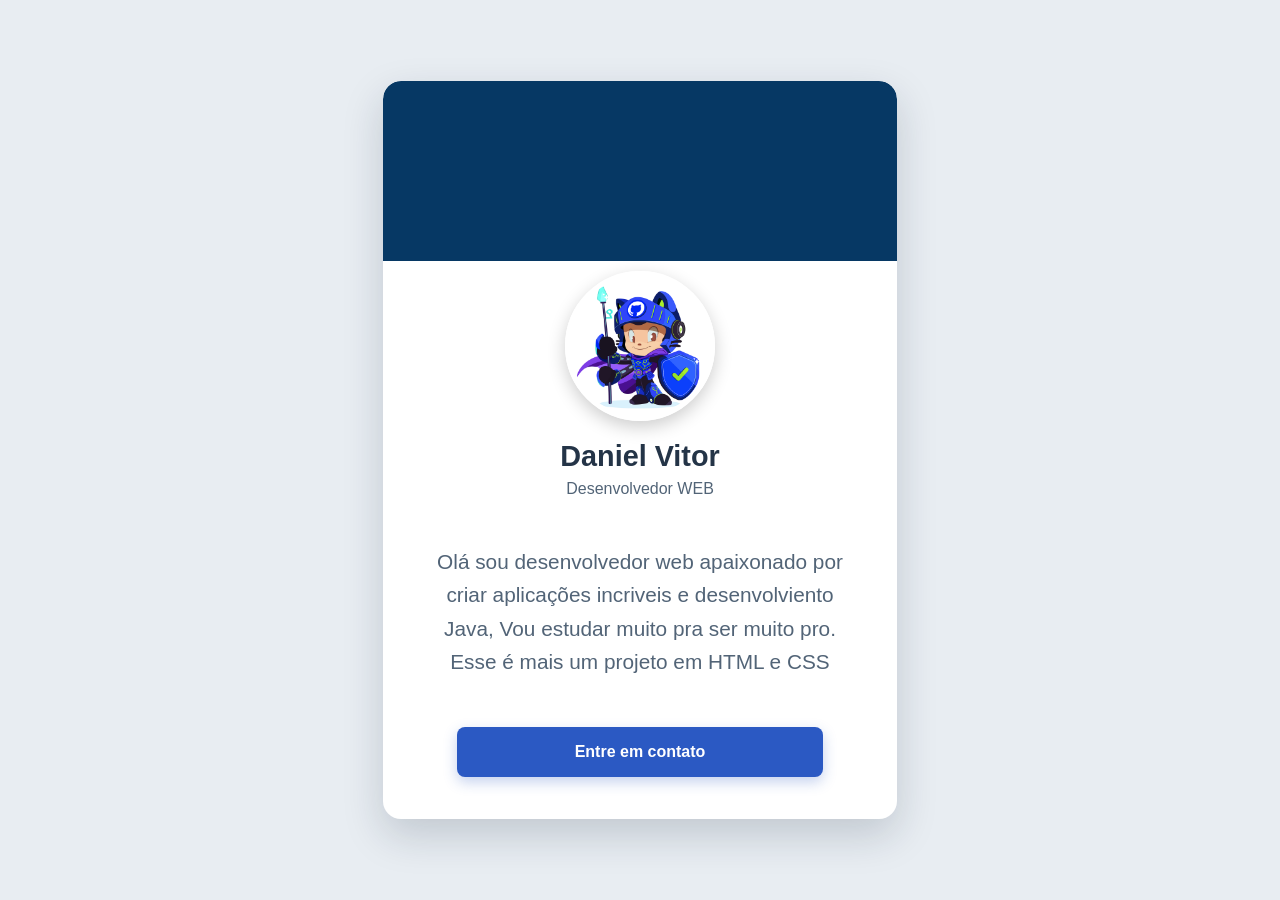
<file: ex01/index.html>
<!DOCTYPE html>
<html lang="pt-BR">
<head>
    <meta charset="UTF-8">
    <meta name="viewport" content="width=device-width, initial-scale=1.0">
    <title>Primeiro EX</title>
    <link rel="stylesheet" href="estilos/style.css">
</head>
<body>
    <main>
        <div class="container">
            <div class="faixa-azul"></div>
            <section id="card-conteudo">
                <img src="./img/octocat-foto.png" alt="" class="foto-perfil">
                <h2 id="nome-perfil">Daniel Vitor</h2>
                <h3>Desenvolvedor WEB</h3>
                <br>
                <p>Olá sou desenvolvedor web apaixonado por criar aplicações incriveis e desenvolviento Java, Vou estudar muito pra ser muito pro. Esse é mais um projeto em HTML e CSS</p>
                <a href="#" class="bnt-contato"> Entre em contato</a>
            </section>
            
        </div>
    </main>
</body>
</html>
</file>
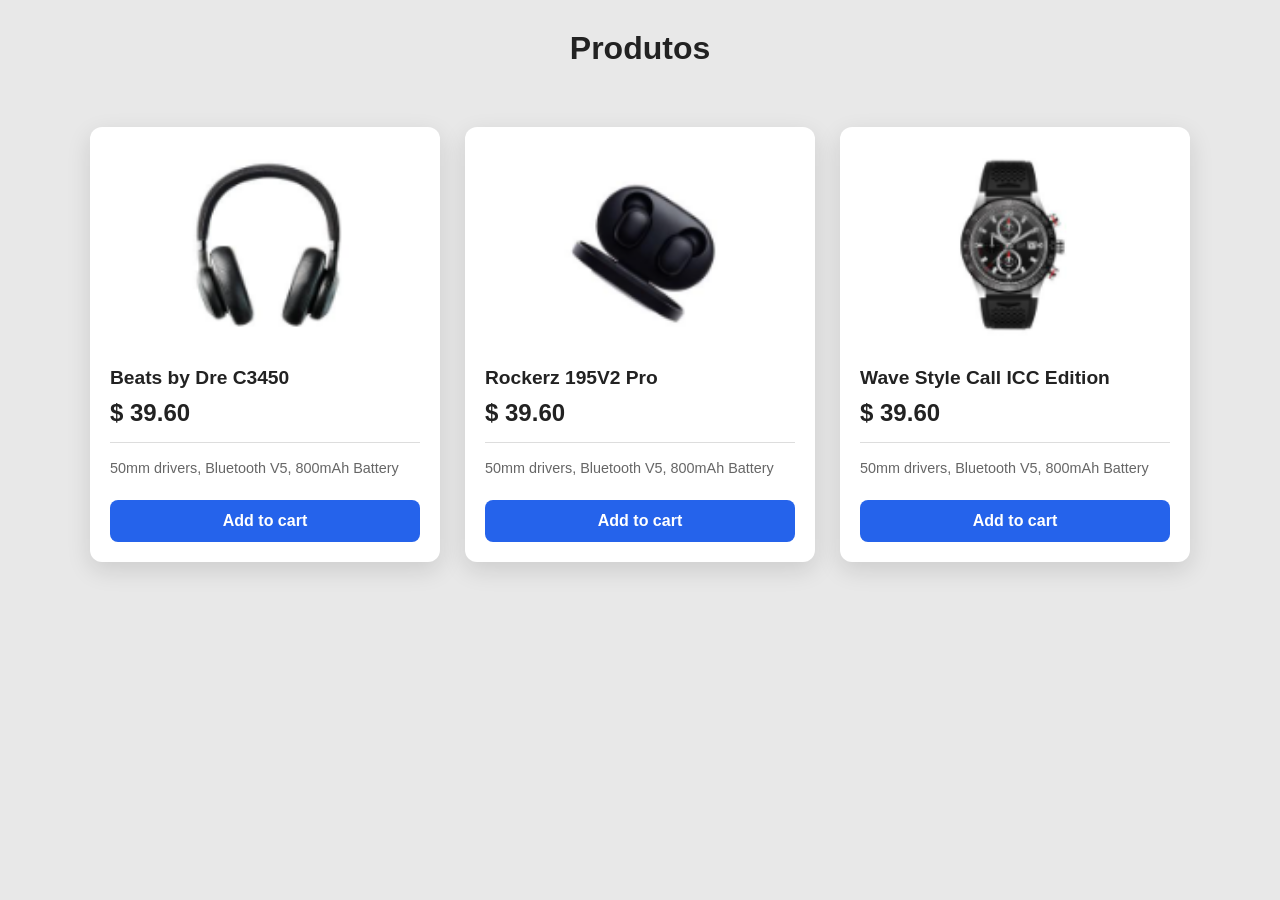
<file: ex03/index.html>
<!DOCTYPE html>
<html lang="pt-BR">
<head>
    <meta charset="UTF-8">
    <meta name="viewport" content="width=device-width, initial-scale=1.0">

    <title>Cards de produtos</title>

    <link rel="stylesheet" href="estilos/style.css">
</head>
<body>

    <header>
        <h1>Produtos</h1>
    </header>

    <main>
        <div class="container">

            <article class="card-produto">
                <img src="imgs/fone.png" alt="Fone de ouvido Beats">

                <h2 class="nome-produto">Beats by Dre C3450</h2>

                <p class="preco-produto">$ 39.60</p>

                <hr>

                <p class="descricao">
                    50mm drivers, Bluetooth V5, 800mAh Battery
                </p>

                <a href="#" class="btn">Add to cart</a>
            </article>

            <article class="card-produto">
                <img src="imgs/foneSemFio.png" alt="Fone de ouvido sem fio">

                <h2 class="nome-produto">Rockerz 195V2 Pro</h2>

                <p class="preco-produto">$ 39.60</p>

                <hr>

                <p class="descricao">
                    50mm drivers, Bluetooth V5, 800mAh Battery
                </p>

                <a href="#" class="btn">Add to cart</a>
            </article>

            <article class="card-produto">
                <img src="imgs/Relogio.png" alt="Relógio Wave Style">

                <h2 class="nome-produto">Wave Style Call ICC Edition</h2>

                <p class="preco-produto">$ 39.60</p>

                <hr>

                <p class="descricao">
                    50mm drivers, Bluetooth V5, 800mAh Battery
                </p>

                <a href="#" class="btn">Add to cart</a>
            </article>

        </div>
    </main>

</body>
</html>
</file>
<file: ex01/estilos/style.css>
@charset "UTF-8";

:root {
    --cor-fundo: #e8edf2;
    --cor-cartao: #ffffff;
    --cor-faixa: #063864;
    --cor-botao: #2b59c3;
    --cor-botao-hover: #1e4096;
    --cor-texto: #243447;
    --cor-texto-secundario: #526477;

    --raio-cartao: 18px;
    --sombra-cartao: 0 16px 40px rgba(15, 35, 55, 0.18);
    --sombra-imagem: 0 6px 18px rgba(0, 0, 0, 0.20);
    --sombra-botao: 0 5px 14px rgba(43, 89, 195, 0.28);
}

*{
    margin: 0px;
    padding: 0px;
    box-sizing: border-box;
}

body {
    min-height: 100vh;
    padding: 24px;
    display: flex;
    justify-content: center;
    align-items: center;

    font-family: Arial, Helvetica, sans-serif;
    font-size: 16px;
    line-height: 1.6;
    color: var(--cor-texto);
    background-color: var(--cor-fundo);
}

.container {
    position: relative;
    isolation: isolate;
    overflow: hidden;

    width: 100%;
    max-width: 600px;
    min-height: 560px;
    padding: 190px 42px 42px;

    display: flex;
    justify-content: center;
    align-items: center;

    background-color: var(--cor-cartao);
    border-radius: var(--raio-cartao);
    box-shadow: var(--sombra-cartao);
}
.faixa-azul {
    position: absolute;
    inset: 0 0 auto;
    height: 180px;

    background-color: var(--cor-faixa);
    border-radius: var(--raio-cartao) var(--raio-cartao) 0 0;
    z-index: -1;
}

#card-conteudo {
    width: 100%;
    max-width: 430px;
    text-align: center;
}
.foto-perfil {
    display: block;
    width: 150px;
    height: 150px;
    margin: 0 auto 18px;

    object-fit: cover;
    border: 5px solid var(--cor-cartao);
    border-radius: 50%;
    box-shadow: var(--sombra-imagem);
}
#card-conteudo h2 {
    margin-bottom: 2px;
    font-size: 1.8rem;
    line-height: 1.2;
}
#card-conteudo h3 {
    margin-bottom: 18px;
    font-size: 1rem;
    font-weight: 500;
    color: var(--cor-texto-secundario);
}
#card-conteudo p {
    margin-bottom: 24px;
    color: var(--cor-texto-secundario);
}
.bnt-contato {
    display: inline-block;
    width: 100%;
    padding: 13px 20px;

    color: #ffffff;
    background-color: var(--cor-botao);
    text-decoration: none;
    font-weight: bold;

    border-radius: 9px;
    box-shadow: var(--sombra-botao);
    transition: background-color 0.25s ease,
                transform 0.25s ease,
                box-shadow 0.25s ease;
}
.bnt-contato:hover {
    background-color: var(--cor-botao-hover);
    transform: translateY(-2px);
    box-shadow: 0 8px 18px rgba(43, 89, 195, 0.32);
}
.bnt-contato:focus-visible {
    outline: 3px solid #8bb8ff;
    outline-offset: 4px;
}

#card-conteudo > p{
    text-align: center;
    font-size: 1.3em;
}
.bnt-contato{
    display: inline-block;
    width: 85%;
    margin-top: 25px;
    padding: 12px 20px;
    background-color: #2b59c3;
    color: white;
    text-decoration: none;
    font-weight: bold;
    border-radius: 8px;
    transition: 0.3s;

}
.bnt-contato:hover{
    background-color: #1e4096;
}

img{
    border-radius: 50%;
    width: 150px;
    height: 150px;
    border: 1px solid black;
}
</file>
<file: ex03/estilos/style.css>
@charset "UTF-8";

/* Variáveis */
:root {
    --cor-fundo: #e8e8e8;
    --cor-card: #ffffff;
    --cor-texto: #222222;
    --cor-texto-secundario: #666666;
    --cor-botao: #2563eb;
    --cor-botao-hover: #1d4ed8;

    --fonte-principal: Arial, Helvetica, sans-serif;

    --sombra-card: 0 8px 25px rgba(0, 0, 0, 0.12);
}

/* Reset */
* {
    margin: 0;
    padding: 0;
    box-sizing: border-box;
}

/* Página */
body {
    min-height: 100vh;
    font-family: var(--fonte-principal);
    background-color: var(--cor-fundo);
    color: var(--cor-texto);
}

/* Cabeçalho */
header {
    padding: 30px;
    text-align: center;
}

/* Container dos produtos */
.container {
    width: 90%;
    max-width: 1100px;
    margin: 30px auto;

    display: grid;
    grid-template-columns: repeat(3, 1fr);
    gap: 25px;
}

/* Card individual */
.card-produto {
    display: flex;
    flex-direction: column;

    padding: 20px;
    background-color: var(--cor-card);
    border-radius: 12px;
    box-shadow: var(--sombra-card);
}

/* Imagem */
.card-produto img {
    width: 100%;
    height: 200px;

    object-fit: contain;
    margin-bottom: 20px;
}

/* Nome */
.nome-produto {
    font-size: 1.2rem;
    margin-bottom: 10px;
}

/* Preço */
.preco-produto {
    font-size: 1.5rem;
    font-weight: bold;
    margin-bottom: 15px;
}

/* Separador */
.card-produto hr {
    border: none;
    border-top: 1px solid #dddddd;
    margin-bottom: 15px;
}

/* Descrição */
.descricao {
    font-size: 0.9rem;
    line-height: 1.5;
    color: var(--cor-texto-secundario);

    margin-bottom: 20px;
}

/* Botão */
.btn {
    display: block;
    margin-top: auto;

    padding: 12px;
    text-align: center;

    background-color: var(--cor-botao);
    color: white;
    text-decoration: none;
    font-weight: bold;

    border-radius: 8px;
    transition: background-color 0.2s ease;
}

.btn:hover {
    background-color: var(--cor-botao-hover);
}
</file>
